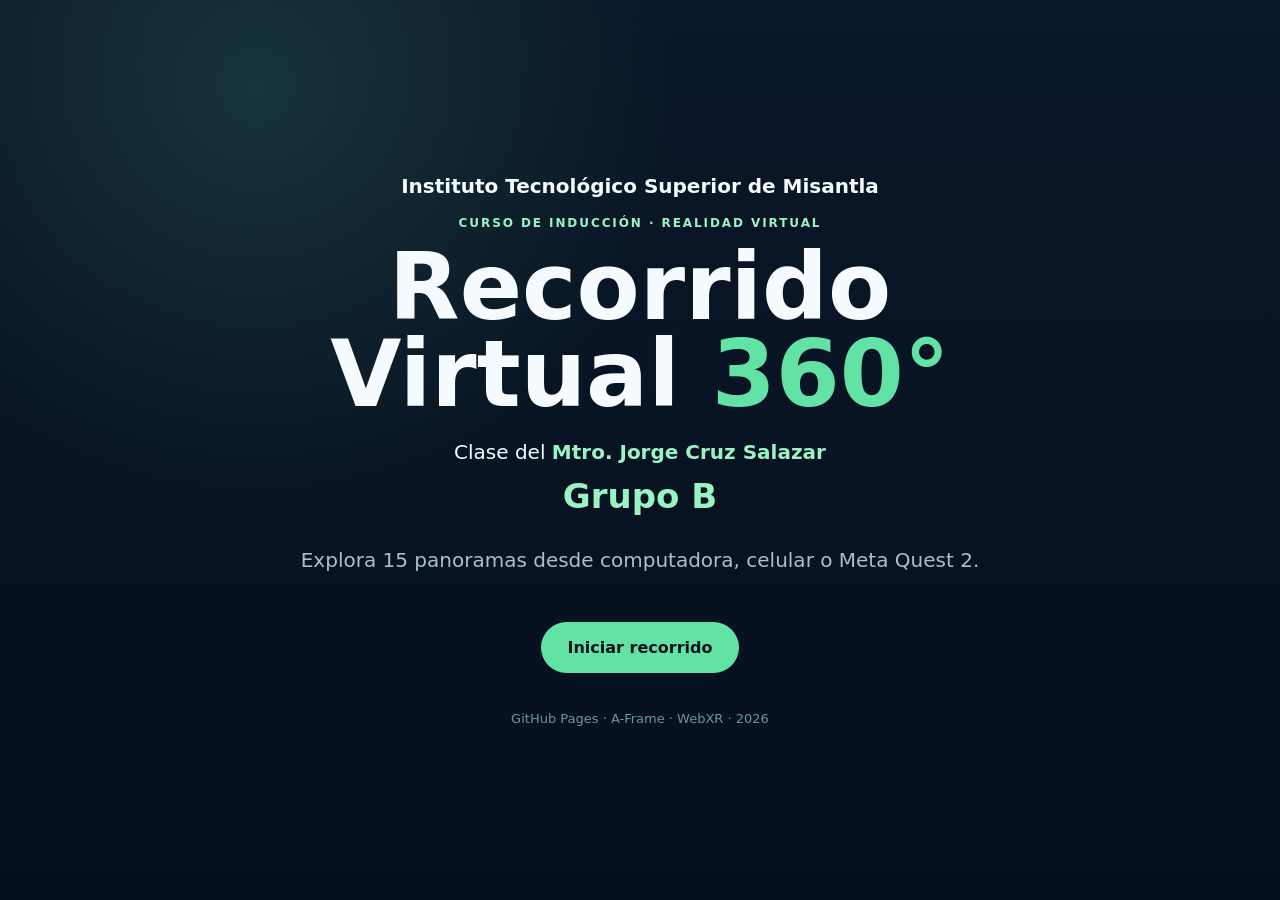
<file: index.html>
<!DOCTYPE html>
<html lang="es">
<head>
  <meta charset="UTF-8">
  <meta name="viewport" content="width=device-width, initial-scale=1">
  <meta name="theme-color" content="#08121f">
  <title>Recorrido Virtual 360° · Grupo B</title>
  <link rel="stylesheet" href="styles.css">
</head>
<body data-group="b">

  <section id="welcomeScreen" class="welcome-screen visible">
    <div class="welcome-card">
      <div class="institution">Instituto Tecnológico Superior de Misantla</div>
      <div class="eyebrow">CURSO DE INDUCCIÓN · REALIDAD VIRTUAL</div>
      <h1>Recorrido Virtual <span>360°</span></h1>
      <p class="teacher">Clase del <strong>Mtro. Jorge Cruz Salazar</strong></p>
      <p class="group-label">Grupo B</p>
      <p class="intro">Explora 15 panoramas desde computadora, celular o Meta Quest 2.</p>
      <button id="startBtn" class="primary-btn">Iniciar recorrido</button>
      <div class="welcome-foot">GitHub Pages · A-Frame · WebXR · 2026</div>
    </div>
  </section>

  <main id="menuScreen" class="screen">
    <header class="menu-header">
      <div>
        <div class="eyebrow">GALERÍA INMERSIVA</div>
        <h2>Recorrido Virtual 360°</h2>
        <p>Grupo B · Selecciona una escena</p>
      </div>
      <button id="homeBtn" class="ghost-btn">Inicio</button>
    </header>

    <section id="gallery" class="gallery"></section>

    <footer class="footer">
      Instituto Tecnológico Superior de Misantla · Curso de Inducción · Grupo B · 2026
    </footer>
  </main>

  <script src="app.js"></script>
</body>
</html>
</file>
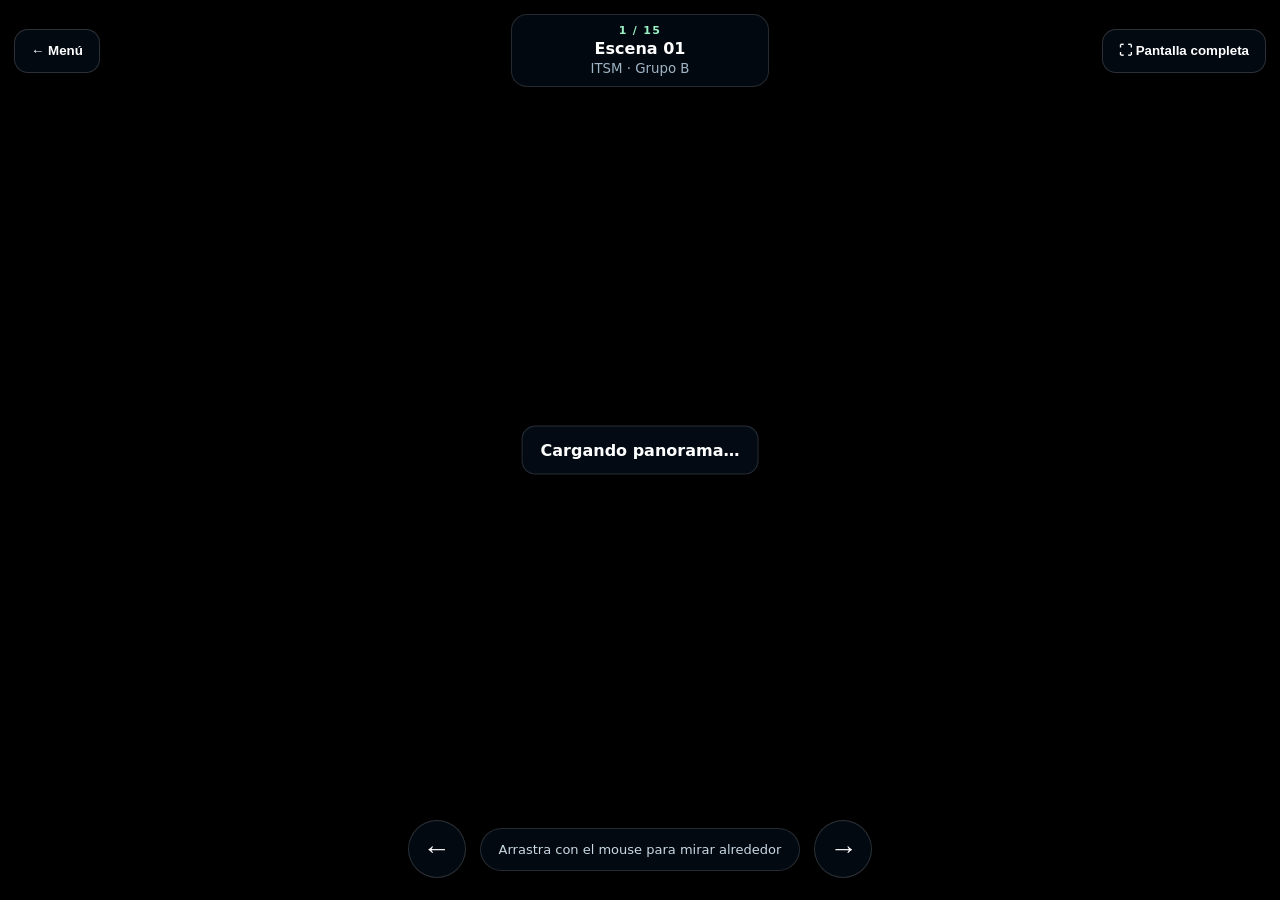
<file: viewer.html>
<!DOCTYPE html>
<html lang="es">
<head>
  <meta charset="UTF-8">
  <meta name="viewport" content="width=device-width, initial-scale=1, viewport-fit=cover">
  <meta name="theme-color" content="#000000">
  <title>Visor 360° · Grupo B</title>
  <script src="https://aframe.io/releases/1.8.0/aframe.min.js"></script>
  <link rel="stylesheet" href="viewer.css">
</head>
<body>

  <div class="topbar">
    <button id="menuBtn">← Menú</button>
    <div class="scene-info">
      <span id="counter">1 / 15</span>
      <strong id="title">Escena 01</strong>
      <small>ITSM · Grupo B</small>
    </div>
    <button id="fullBtn">⛶ Pantalla completa</button>
  </div>

  <div class="bottom">
    <button id="prevBtn" class="circle">←</button>
    <div class="hint">Arrastra con el mouse para mirar alrededor</div>
    <button id="nextBtn" class="circle">→</button>
  </div>

  <div id="status" class="status">Cargando panorama…</div>

  <!-- IMPORTANTE: A-Frame nace VISIBLE desde el primer render -->
  <a-scene
    id="scene"
    embedded
    loading-screen="enabled:false"
    xr-mode-ui="enabled:true; XRMode: vr"
    renderer="antialias:true; colorManagement:true"
    background="color:#000">

    <a-sky id="sky" color="#000" rotation="0 -90 0"></a-sky>

    <a-camera
      position="0 1.6 0"
      look-controls="enabled:true; mouseEnabled:true; touchEnabled:true; pointerLockEnabled:false"
      wasd-controls="enabled:false">
    </a-camera>
  </a-scene>

  <script src="viewer.js"></script>
</body>
</html>
</file>
<file: styles.css>
*{box-sizing:border-box}
:root{
  --bg:#07111f;--text:#f5fbff;--muted:#aabed0;
  --accent:#63e2a6;--accent-soft:rgba(99,226,166,.15);
  --accent-strong:#9af2c5;--border:rgba(255,255,255,.10);
  --shadow:0 22px 70px rgba(0,0,0,.42)
}
html,body{margin:0;min-height:100%;background:var(--bg);color:var(--text);
font-family:Inter,system-ui,-apple-system,BlinkMacSystemFont,"Segoe UI",sans-serif}
button{font:inherit}.welcome-screen,.screen{display:none;min-height:100vh}.visible{display:block}
.welcome-screen{background:radial-gradient(circle at 20% 10%,var(--accent-soft),transparent 32%),
linear-gradient(180deg,#0a1728 0%,#06101d 100%);padding:24px}
.welcome-card{width:min(920px,100%);min-height:calc(100vh - 48px);margin:auto;display:flex;
flex-direction:column;align-items:center;justify-content:center;text-align:center;padding:44px 28px}
.institution{font-size:clamp(15px,2vw,20px);font-weight:700}.eyebrow{color:var(--accent-strong);
font-size:12px;font-weight:900;letter-spacing:.16em;margin-top:18px}
.welcome-card h1{margin:14px 0 4px;font-size:clamp(44px,8vw,92px);line-height:.95}
.welcome-card h1 span{color:var(--accent)}.teacher{font-size:20px;margin:18px 0 0}
.teacher strong{color:var(--accent-strong)}.group-label{margin:12px 0 8px;color:var(--accent-strong);
font-weight:900;font-size:clamp(22px,3vw,34px)}.intro{max-width:680px;color:var(--muted);
font-size:clamp(16px,2vw,20px);line-height:1.6}
.primary-btn,.ghost-btn{border:1px solid var(--border);cursor:pointer}
.primary-btn{margin-top:26px;padding:15px 26px;border-radius:999px;background:var(--accent);
color:#07111f;font-weight:900;border-color:transparent}.ghost-btn{padding:12px 18px;border-radius:14px;
background:rgba(4,12,22,.75);color:white}.welcome-foot{margin-top:38px;color:#7290a8;font-size:13px}
.screen{background:radial-gradient(circle at 10% 0%,var(--accent-soft),transparent 30%),
linear-gradient(180deg,#09182a 0%,#07111f 100%)}
.menu-header{width:min(1180px,calc(100% - 32px));margin:auto;padding:38px 0 12px;display:flex;
justify-content:space-between;align-items:end;gap:20px}.menu-header h2{margin:5px 0 4px;
font-size:clamp(32px,5vw,56px)}.menu-header p{margin:0;color:var(--muted)}
.gallery{width:min(1180px,calc(100% - 32px));margin:auto;display:grid;
grid-template-columns:repeat(auto-fit,minmax(230px,1fr));gap:18px;padding:18px 0 56px}
.card{position:relative;overflow:hidden;min-height:225px;padding:0;border-radius:22px;
border:1px solid var(--border);background:#0a182a;box-shadow:var(--shadow);cursor:pointer}
.card:hover{transform:translateY(-4px);border-color:var(--accent)}
.card-image{position:absolute;inset:0;width:100%;height:100%;object-fit:cover}
.card-overlay{position:absolute;inset:0;background:linear-gradient(180deg,transparent 25%,rgba(3,8,15,.93) 100%)}
.card-content{position:absolute;z-index:2;left:17px;right:17px;bottom:16px;text-align:left}
.card-number{color:var(--accent-strong);font-size:11px;font-weight:900;letter-spacing:.14em}
.card-title{margin-top:5px;font-size:20px;font-weight:900}.card-desc{margin-top:5px;color:#bed0dd;font-size:13px}
.footer{padding:0 20px 34px;text-align:center;color:#728ba1;font-size:13px}
</file>
<file: viewer.css>
html,body{margin:0;width:100%;height:100%;overflow:hidden;background:#000;
font-family:Inter,system-ui,-apple-system,BlinkMacSystemFont,"Segoe UI",sans-serif;color:white}
#scene{position:fixed!important;inset:0;width:100%!important;height:100%!important}
.topbar{position:fixed;z-index:20;left:14px;right:14px;top:14px;display:grid;
grid-template-columns:1fr auto 1fr;align-items:center;gap:12px;pointer-events:none}
.topbar>*{pointer-events:auto}.topbar button,.circle{border:1px solid rgba(255,255,255,.16);
background:rgba(4,12,22,.78);color:white;backdrop-filter:blur(10px);cursor:pointer}
.topbar button{min-height:44px;padding:0 16px;border-radius:14px;font-weight:800}
#menuBtn{justify-self:start}#fullBtn{justify-self:end}.scene-info{min-width:220px;padding:9px 18px;
text-align:center;border-radius:16px;background:rgba(4,12,22,.72);border:1px solid rgba(255,255,255,.14)}
.scene-info span{display:block;color:#9af2c5;font-size:11px;font-weight:900;letter-spacing:.12em}
.scene-info strong{display:block;font-size:16px;margin-top:2px}.scene-info small{color:#9fb4c5}
.bottom{position:fixed;z-index:20;left:0;right:0;bottom:22px;display:flex;justify-content:center;
align-items:center;gap:14px;pointer-events:none}.bottom>*{pointer-events:auto}.circle{width:58px;height:58px;
border-radius:50%;font-size:28px}.hint{padding:13px 18px;border-radius:999px;
background:rgba(4,12,22,.78);border:1px solid rgba(255,255,255,.14);font-size:13px;color:#c9d8e4}
.status{position:fixed;z-index:30;left:50%;top:50%;transform:translate(-50%,-50%);
padding:14px 18px;border-radius:14px;background:rgba(4,12,22,.88);border:1px solid rgba(255,255,255,.15);
font-weight:800}.status.hidden{display:none}
.a-enter-vr{bottom:90px!important;right:18px!important}
@media(max-width:700px){.hint{display:none}.scene-info{min-width:0}.topbar button{font-size:0;width:46px;padding:0}
#menuBtn::after{content:"←";font-size:24px}#fullBtn::after{content:"⛶";font-size:24px}}
</file>
